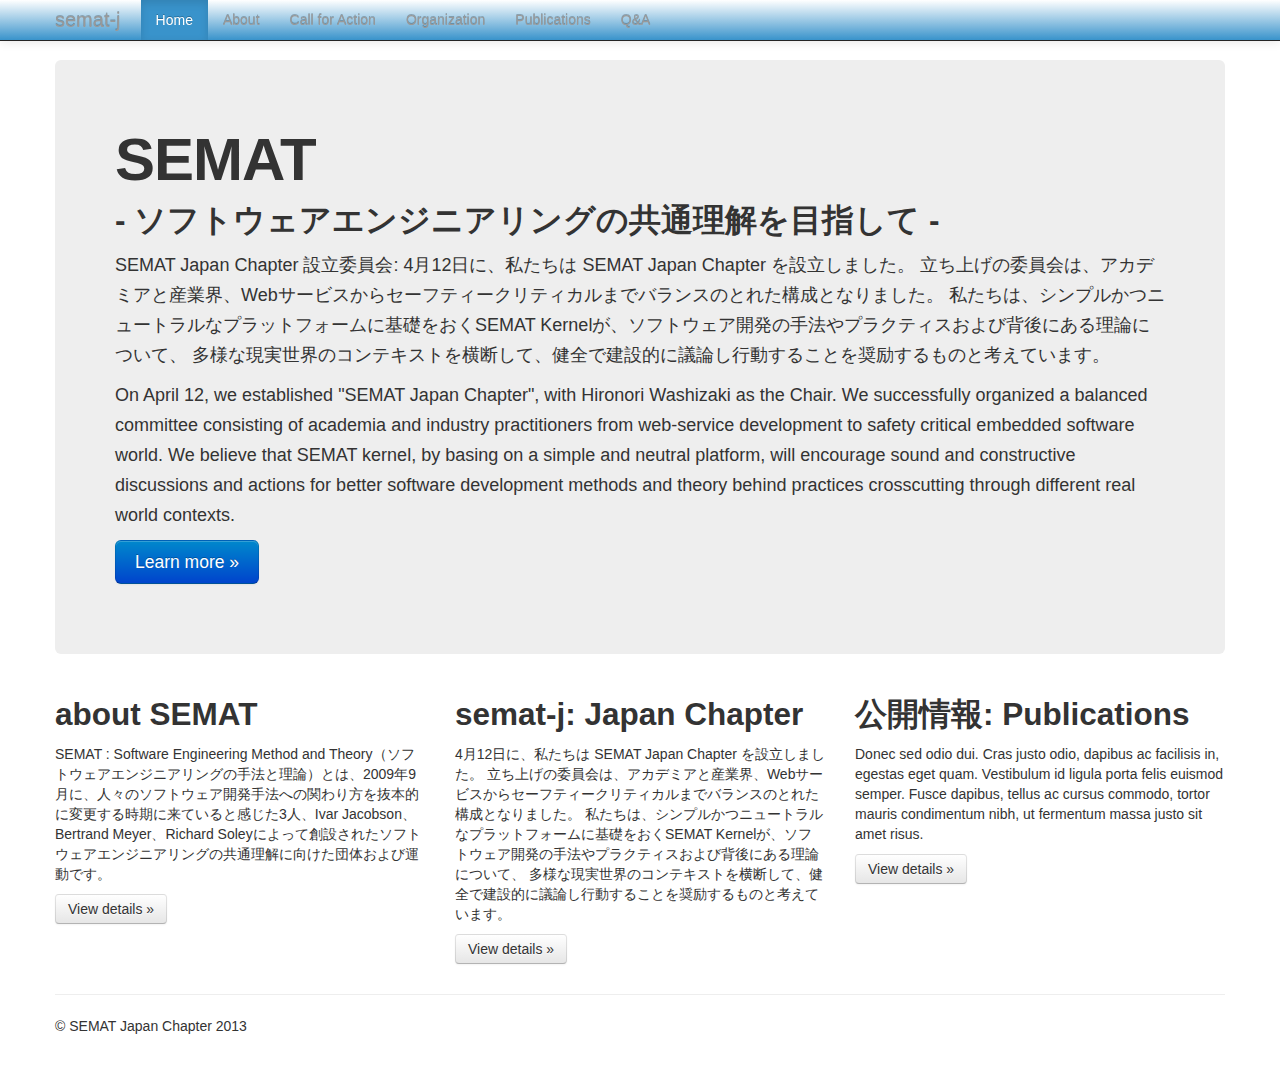
<file: site/en/index.html>
<!DOCTYPE html>
<html lang="en">
  <head>
    <meta charset="utf-8">
    <title>semat-j</title>
    <meta name="viewport" content="width=device-width, initial-scale=1.0">
    <meta name="description" content="">
    <meta name="author" content="">

    <!-- Le styles -->
    <link href="../assets/css/bootstrap.css" rel="stylesheet">
    <style type="text/css">
      body {
        padding-top: 60px;
        padding-bottom: 40px;
      }
    </style>
    <link href="../assets/css/bootstrap-responsive.css" rel="stylesheet">

    <!-- HTML5 shim, for IE6-8 support of HTML5 elements -->
    <!--[if lt IE 9]>
      <script src="../assets/js/html5shiv.js"></script>
    <![endif]-->

    <!-- Fav and touch icons -->
    <link rel="apple-touch-icon-precomposed" sizes="144x144" href="../assets/ico/apple-touch-icon-144-precomposed.png">
    <link rel="apple-touch-icon-precomposed" sizes="114x114" href="../assets/ico/apple-touch-icon-114-precomposed.png">
      <link rel="apple-touch-icon-precomposed" sizes="72x72" href="../assets/ico/apple-touch-icon-72-precomposed.png">
                    <link rel="apple-touch-icon-precomposed" href="../assets/ico/apple-touch-icon-57-precomposed.png">
                                   <link rel="shortcut icon" href="../assets/ico/favicon.png">
  </head>

  <body>

    <div class="navbar navbar-inverse navbar-fixed-top">
      <div class="navbar-inner">
        <div class="container">
          <button type="button" class="btn btn-navbar" data-toggle="collapse" data-target=".nav-collapse">
            <span class="icon-bar"></span>
            <span class="icon-bar"></span>
            <span class="icon-bar"></span>
          </button>
          <a class="brand" href="#">semat-j</a>
          <div class="nav-collapse collapse">
            <ul class="nav">
              <li class="active"><a href="#">Home</a></li>
              <li><a href="#about">About</a></li>
              <li><a href="#cfa">Call for Action</a></li>
              <li><a href="#org">Organization</a></li>
              <li><a href="#pub">Publications</a></li>
              <li><a href="#qa">Q&A</a></li>
            </ul>
          </div><!--/.nav-collapse -->
        </div>
      </div>
    </div>

    <div class="container">

      <!-- Main hero unit for a primary marketing message or call to action -->
      <div class="hero-unit">
        <h1>SEMAT</h1><h2> - ソフトウェアエンジニアリングの共通理解を目指して -</h2>
	<p></p>
	<p>SEMAT Japan Chapter 設立委員会: 4月12日に、私たちは SEMAT Japan Chapter を設立しました。 立ち上げの委員会は、アカデミアと産業界、Webサービスからセーフティークリティカルまでバランスのとれた構成となりました。 私たちは、シンプルかつニュートラルなプラットフォームに基礎をおくSEMAT Kernelが、ソフトウェア開発の手法やプラクティスおよび背後にある理論について、 多様な現実世界のコンテキストを横断して、健全で建設的に議論し行動することを奨励するものと考えています。</p>
	<p>On April 12, we established "SEMAT Japan Chapter", with Hironori Washizaki as the Chair. We successfully organized a balanced committee consisting of academia and industry practitioners from web-service development to safety critical embedded software world. We believe that SEMAT kernel, by basing on a simple and neutral platform, will encourage sound and constructive discussions and actions for better software development methods and theory behind practices crosscutting through different real world contexts.</p>
        <p><a href="#" class="btn btn-primary btn-large">Learn more &raquo;</a></p>
      </div>

      <!-- Example row of columns -->
      <div class="row">
        <div class="span4">
          <h2>about SEMAT</h2>
          <p>SEMAT : Software Engineering Method and Theory（ソフトウェアエンジニアリングの手法と理論）とは、2009年9月に、人々のソフトウェア開発手法への関わり方を抜本的に変更する時期に来ていると感じた3人、Ivar Jacobson、Bertrand Meyer、Richard Soleyによって創設されたソフトウェアエンジニアリングの共通理解に向けた団体および運動です。</p>
          <p><a class="btn" href="#">View details &raquo;</a></p>
        </div>
        <div class="span4">
          <h2>semat-j: Japan Chapter</h2>
          <p>4月12日に、私たちは SEMAT Japan Chapter を設立しました。 立ち上げの委員会は、アカデミアと産業界、Webサービスからセーフティークリティカルまでバランスのとれた構成となりました。 私たちは、シンプルかつニュートラルなプラットフォームに基礎をおくSEMAT Kernelが、ソフトウェア開発の手法やプラクティスおよび背後にある理論について、 多様な現実世界のコンテキストを横断して、健全で建設的に議論し行動することを奨励するものと考えています。</p>
          <p><a class="btn" href="#">View details &raquo;</a></p>
       </div>
        <div class="span4">
          <h2>公開情報: Publications</h2>
          <p>Donec sed odio dui. Cras justo odio, dapibus ac facilisis in, egestas eget quam. Vestibulum id ligula porta felis euismod semper. Fusce dapibus, tellus ac cursus commodo, tortor mauris condimentum nibh, ut fermentum massa justo sit amet risus.</p>
          <p><a class="btn" href="#">View details &raquo;</a></p>
        </div>
      </div>

      <hr>

      <footer>
        <p>&copy; SEMAT Japan Chapter 2013</p>
      </footer>

    </div> <!-- /container -->

    <!-- Le javascript
    ================================================== -->
    <!-- Placed at the end of the document so the pages load faster -->
    <script src="../assets/js/jquery.js"></script>
    <script src="../assets/js/bootstrap-transition.js"></script>
    <script src="../assets/js/bootstrap-alert.js"></script>
    <script src="../assets/js/bootstrap-modal.js"></script>
    <script src="../assets/js/bootstrap-dropdown.js"></script>
    <script src="../assets/js/bootstrap-scrollspy.js"></script>
    <script src="../assets/js/bootstrap-tab.js"></script>
    <script src="../assets/js/bootstrap-tooltip.js"></script>
    <script src="../assets/js/bootstrap-popover.js"></script>
    <script src="../assets/js/bootstrap-button.js"></script>
    <script src="../assets/js/bootstrap-collapse.js"></script>
    <script src="../assets/js/bootstrap-carousel.js"></script>
    <script src="../assets/js/bootstrap-typeahead.js"></script>

  </body>
</html>
</file>
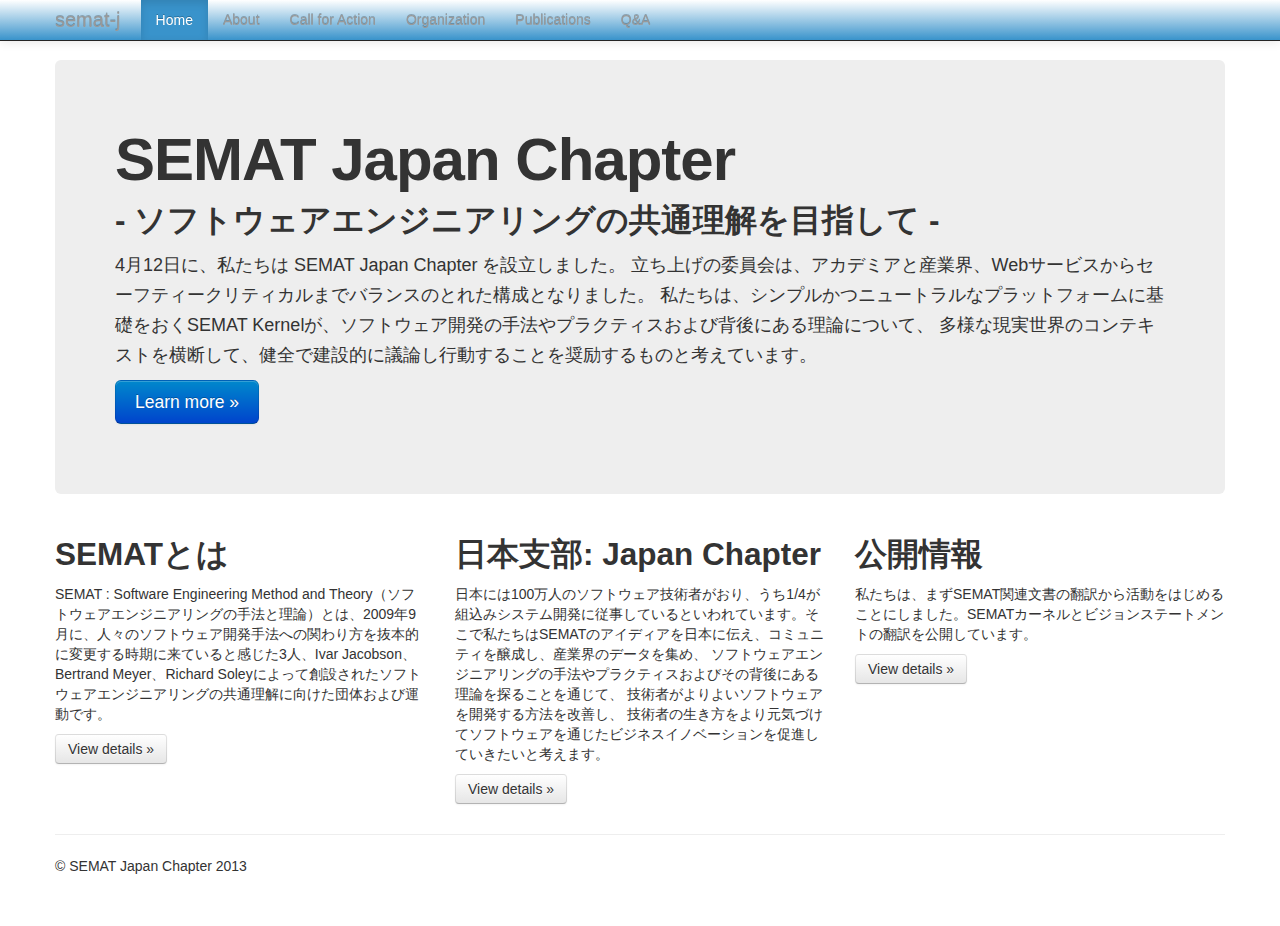
<file: site/ja/index.html>
<!DOCTYPE html>
<html lang="en">
  <head>
    <meta charset="utf-8">
    <title>semat-j</title>
    <meta name="viewport" content="width=device-width, initial-scale=1.0">
    <meta name="description" content="">
    <meta name="author" content="">

    <!-- Le styles -->
    <link href="../assets/css/bootstrap.css" rel="stylesheet">
    <style type="text/css">
      body {
        padding-top: 60px;
        padding-bottom: 40px;
      }
    </style>
    <link href="../assets/css/bootstrap-responsive.css" rel="stylesheet">

    <!-- HTML5 shim, for IE6-8 support of HTML5 elements -->
    <!--[if lt IE 9]>
      <script src="../assets/js/html5shiv.js"></script>
    <![endif]-->

    <!-- Fav and touch icons -->
    <link rel="apple-touch-icon-precomposed" sizes="144x144" href="../assets/ico/apple-touch-icon-144-precomposed.png">
    <link rel="apple-touch-icon-precomposed" sizes="114x114" href="../assets/ico/apple-touch-icon-114-precomposed.png">
      <link rel="apple-touch-icon-precomposed" sizes="72x72" href="../assets/ico/apple-touch-icon-72-precomposed.png">
                    <link rel="apple-touch-icon-precomposed" href="../assets/ico/apple-touch-icon-57-precomposed.png">
                                   <link rel="shortcut icon" href="../assets/ico/favicon.png">
  </head>

  <body>

    <div class="navbar navbar-inverse navbar-fixed-top">
      <div class="navbar-inner">
        <div class="container">
          <button type="button" class="btn btn-navbar" data-toggle="collapse" data-target=".nav-collapse">
            <span class="icon-bar"></span>
            <span class="icon-bar"></span>
            <span class="icon-bar"></span>
          </button>
          <a class="brand" href="#">semat-j</a>
          <div class="nav-collapse collapse">
            <ul class="nav">
              <li class="active"><a href="#">Home</a></li>
              <li><a href="about.html">About</a></li>
              <li><a href="action.html">Call for Action</a></li>
              <li><a href="organization.html">Organization</a></li>
              <li><a href="publications.html">Publications</a></li>
              <li><a href="questions.html">Q&A</a></li>
            </ul>
          </div><!--/.nav-collapse -->
        </div>
      </div>
    </div>

    <div class="container">

      <!-- Main hero unit for a primary marketing message or call to action -->
      <div class="hero-unit">
        <h1>SEMAT Japan Chapter</h1>
	<h2> - ソフトウェアエンジニアリングの共通理解を目指して -</h2>
	<p></p>
	<p>4月12日に、私たちは SEMAT Japan Chapter を設立しました。 立ち上げの委員会は、アカデミアと産業界、Webサービスからセーフティークリティカルまでバランスのとれた構成となりました。 私たちは、シンプルかつニュートラルなプラットフォームに基礎をおくSEMAT Kernelが、ソフトウェア開発の手法やプラクティスおよび背後にある理論について、 多様な現実世界のコンテキストを横断して、健全で建設的に議論し行動することを奨励するものと考えています。</p>
        <p><a href="about.html" class="btn btn-primary btn-large">Learn more &raquo;</a></p>
      </div>

      <!-- Example row of columns -->
      <div class="row">
        <div class="span4">
          <h2>SEMATとは</h2>
          <p>SEMAT : Software Engineering Method and Theory（ソフトウェアエンジニアリングの手法と理論）とは、2009年9月に、人々のソフトウェア開発手法への関わり方を抜本的に変更する時期に来ていると感じた3人、Ivar Jacobson、Bertrand Meyer、Richard Soleyによって創設されたソフトウェアエンジニアリングの共通理解に向けた団体および運動です。</p>
          <p><a class="btn" href="about.html">View details &raquo;</a></p>
        </div>
        <div class="span4">
          <h2>日本支部: Japan Chapter</h2>
          <p>日本には100万人のソフトウェア技術者がおり、うち1/4が組込みシステム開発に従事しているといわれています。そこで私たちはSEMATのアイディアを日本に伝え、コミュニティを醸成し、産業界のデータを集め、 ソフトウェアエンジニアリングの手法やプラクティスおよびその背後にある理論を探ることを通じて、 技術者がよりよいソフトウェアを開発する方法を改善し、 技術者の生き方をより元気づけてソフトウェアを通じたビジネスイノベーションを促進していきたいと考えます。</p>
          <p><a class="btn" href="organization.html">View details &raquo;</a></p>
       </div>
        <div class="span4">
          <h2>公開情報</h2>
          <p>私たちは、まずSEMAT関連文書の翻訳から活動をはじめることにしました。SEMATカーネルとビジョンステートメントの翻訳を公開しています。</p>
          <p><a class="btn" href="about.html">View details &raquo;</a></p>
        </div>
      </div>

      <hr>

      <footer>
        <p>&copy; SEMAT Japan Chapter 2013</p>
      </footer>

    </div> <!-- /container -->

    <!-- Le javascript
    ================================================== -->
    <!-- Placed at the end of the document so the pages load faster -->
    <script src="../assets/js/jquery.js"></script>
    <script src="../assets/js/bootstrap-transition.js"></script>
    <script src="../assets/js/bootstrap-alert.js"></script>
    <script src="../assets/js/bootstrap-modal.js"></script>
    <script src="../assets/js/bootstrap-dropdown.js"></script>
    <script src="../assets/js/bootstrap-scrollspy.js"></script>
    <script src="../assets/js/bootstrap-tab.js"></script>
    <script src="../assets/js/bootstrap-tooltip.js"></script>
    <script src="../assets/js/bootstrap-popover.js"></script>
    <script src="../assets/js/bootstrap-button.js"></script>
    <script src="../assets/js/bootstrap-collapse.js"></script>
    <script src="../assets/js/bootstrap-carousel.js"></script>
    <script src="../assets/js/bootstrap-typeahead.js"></script>

  </body>
</html>
</file>
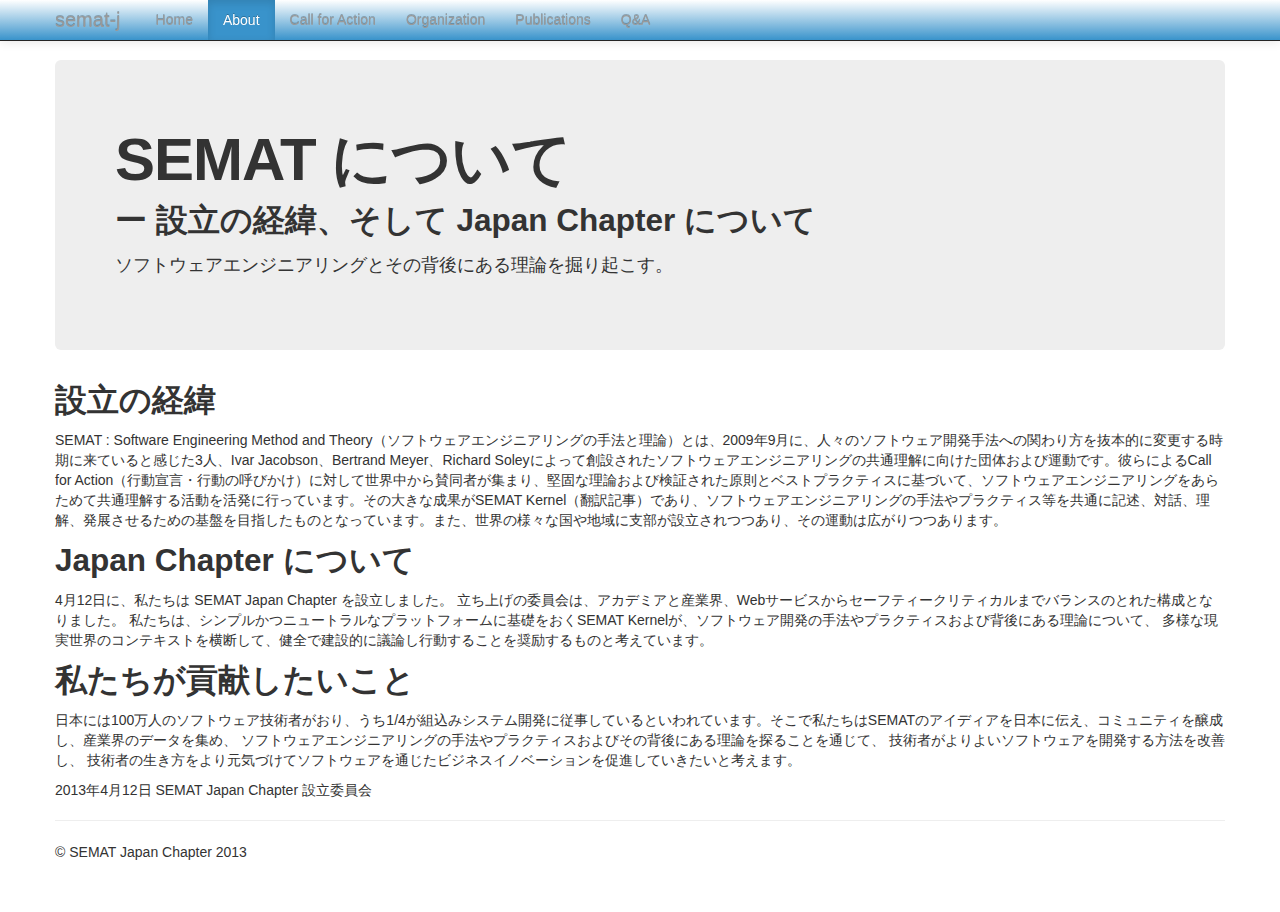
<file: site/ja/about.html>
<!DOCTYPE html>
<html lang="en">
  <head>
    <meta charset="utf-8">
    <title>semat-j</title>
    <meta name="viewport" content="width=device-width, initial-scale=1.0">
    <meta name="description" content="">
    <meta name="author" content="">

    <!-- Le styles -->
    <link href="../assets/css/bootstrap.css" rel="stylesheet">
    <style type="text/css">
      body {
        padding-top: 60px;
        padding-bottom: 40px;
      }
    </style>
    <link href="../assets/css/bootstrap-responsive.css" rel="stylesheet">

    <!-- HTML5 shim, for IE6-8 support of HTML5 elements -->
    <!--[if lt IE 9]>
      <script src="../assets/js/html5shiv.js"></script>
    <![endif]-->

    <!-- Fav and touch icons -->
    <link rel="apple-touch-icon-precomposed" sizes="144x144" href="../assets/ico/apple-touch-icon-144-precomposed.png">
    <link rel="apple-touch-icon-precomposed" sizes="114x114" href="../assets/ico/apple-touch-icon-114-precomposed.png">
      <link rel="apple-touch-icon-precomposed" sizes="72x72" href="../assets/ico/apple-touch-icon-72-precomposed.png">
                    <link rel="apple-touch-icon-precomposed" href="../assets/ico/apple-touch-icon-57-precomposed.png">
                                   <link rel="shortcut icon" href="../assets/ico/favicon.png">
  </head>

  <body>

    <div class="navbar navbar-inverse navbar-fixed-top">
      <div class="navbar-inner">
        <div class="container">
          <button type="button" class="btn btn-navbar" data-toggle="collapse" data-target=".nav-collapse">
            <span class="icon-bar"></span>
            <span class="icon-bar"></span>
            <span class="icon-bar"></span>
          </button>
          <a class="brand" href="#">semat-j</a>
          <div class="nav-collapse collapse">
            <ul class="nav">
              <li><a href="index.html">Home</a></li>
              <li class="active"><a href="#">About</a></li>
              <li><a href="action.html">Call for Action</a></li>
              <li><a href="organization.html">Organization</a></li>
              <li><a href="publications.html">Publications</a></li>
              <li><a href="questions.html">Q&A</a></li>
            </ul>
          </div><!--/.nav-collapse -->
        </div>
      </div>
    </div>

    <div class="container">

      <!-- Main hero unit for a primary marketing message or call to action -->
      <div class="hero-unit">
        <h1>SEMAT について</h1>
	<h2>ー 設立の経緯、そして Japan Chapter について</h2>
	<p>ソフトウェアエンジニアリングとその背後にある理論を掘り起こす。</p>
      </div>

      <h2>設立の経緯</h2>
      <p>SEMAT : Software Engineering Method and Theory（ソフトウェアエンジニアリングの手法と理論）とは、2009年9月に、人々のソフトウェア開発手法への関わり方を抜本的に変更する時期に来ていると感じた3人、Ivar Jacobson、Bertrand Meyer、Richard Soleyによって創設されたソフトウェアエンジニアリングの共通理解に向けた団体および運動です。彼らによるCall for Action（行動宣言・行動の呼びかけ）に対して世界中から賛同者が集まり、堅固な理論および検証された原則とベストプラクティスに基づいて、ソフトウェアエンジニアリングをあらためて共通理解する活動を活発に行っています。その大きな成果がSEMAT Kernel（翻訳記事）であり、ソフトウェアエンジニアリングの手法やプラクティス等を共通に記述、対話、理解、発展させるための基盤を目指したものとなっています。また、世界の様々な国や地域に支部が設立されつつあり、その運動は広がりつつあります。</p>
      
      <h2>Japan Chapter について</h2>
      <p>4月12日に、私たちは SEMAT Japan Chapter を設立しました。 立ち上げの委員会は、アカデミアと産業界、Webサービスからセーフティークリティカルまでバランスのとれた構成となりました。 私たちは、シンプルかつニュートラルなプラットフォームに基礎をおくSEMAT Kernelが、ソフトウェア開発の手法やプラクティスおよび背後にある理論について、 多様な現実世界のコンテキストを横断して、健全で建設的に議論し行動することを奨励するものと考えています。</p>
      
      <h2>私たちが貢献したいこと</h2>
      <p>日本には100万人のソフトウェア技術者がおり、うち1/4が組込みシステム開発に従事しているといわれています。そこで私たちはSEMATのアイディアを日本に伝え、コミュニティを醸成し、産業界のデータを集め、 ソフトウェアエンジニアリングの手法やプラクティスおよびその背後にある理論を探ることを通じて、 技術者がよりよいソフトウェアを開発する方法を改善し、 技術者の生き方をより元気づけてソフトウェアを通じたビジネスイノベーションを促進していきたいと考えます。</p>
      
      2013年4月12日 SEMAT Japan Chapter 設立委員会
      <hr />

      <footer>
        <p>&copy; SEMAT Japan Chapter 2013</p>
      </footer>

    </div> <!-- /container -->

    <!-- Le javascript
    ================================================== -->
    <!-- Placed at the end of the document so the pages load faster -->
    <script src="../assets/js/jquery.js"></script>
    <script src="../assets/js/bootstrap-transition.js"></script>
    <script src="../assets/js/bootstrap-alert.js"></script>
    <script src="../assets/js/bootstrap-modal.js"></script>
    <script src="../assets/js/bootstrap-dropdown.js"></script>
    <script src="../assets/js/bootstrap-scrollspy.js"></script>
    <script src="../assets/js/bootstrap-tab.js"></script>
    <script src="../assets/js/bootstrap-tooltip.js"></script>
    <script src="../assets/js/bootstrap-popover.js"></script>
    <script src="../assets/js/bootstrap-button.js"></script>
    <script src="../assets/js/bootstrap-collapse.js"></script>
    <script src="../assets/js/bootstrap-carousel.js"></script>
    <script src="../assets/js/bootstrap-typeahead.js"></script>

  </body>
</html>
</file>
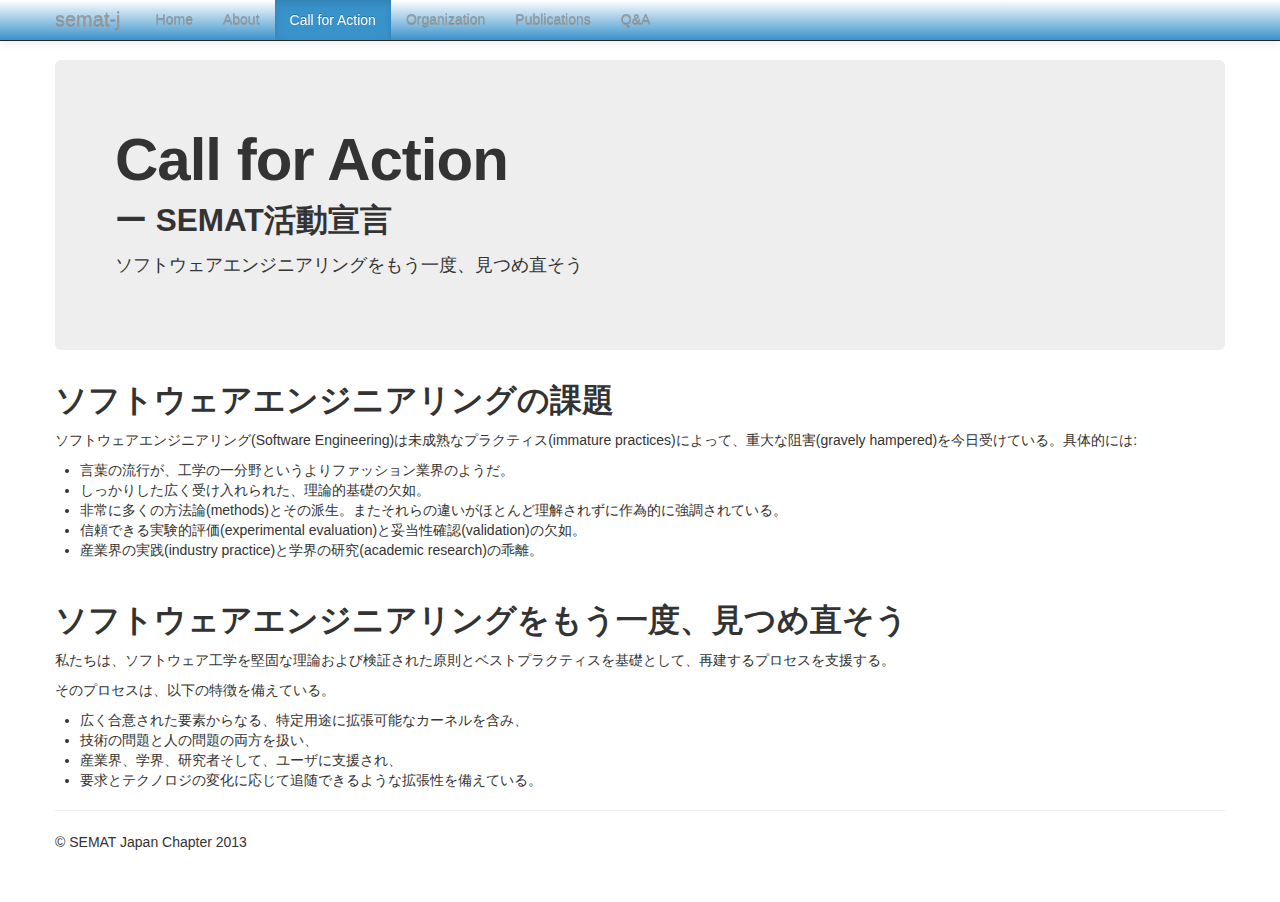
<file: site/ja/action.html>
<!DOCTYPE html>
<html lang="en">
  <head>
    <meta charset="utf-8">
    <title>semat-j</title>
    <meta name="viewport" content="width=device-width, initial-scale=1.0">
    <meta name="description" content="">
    <meta name="author" content="">

    <!-- Le styles -->
    <link href="../assets/css/bootstrap.css" rel="stylesheet">
    <style type="text/css">
      body {
        padding-top: 60px;
        padding-bottom: 40px;
      }
    </style>
    <link href="../assets/css/bootstrap-responsive.css" rel="stylesheet">

    <!-- HTML5 shim, for IE6-8 support of HTML5 elements -->
    <!--[if lt IE 9]>
      <script src="../assets/js/html5shiv.js"></script>
    <![endif]-->

    <!-- Fav and touch icons -->
    <link rel="apple-touch-icon-precomposed" sizes="144x144" href="../assets/ico/apple-touch-icon-144-precomposed.png">
    <link rel="apple-touch-icon-precomposed" sizes="114x114" href="../assets/ico/apple-touch-icon-114-precomposed.png">
      <link rel="apple-touch-icon-precomposed" sizes="72x72" href="../assets/ico/apple-touch-icon-72-precomposed.png">
                    <link rel="apple-touch-icon-precomposed" href="../assets/ico/apple-touch-icon-57-precomposed.png">
                                   <link rel="shortcut icon" href="../assets/ico/favicon.png">
  </head>

  <body>

    <div class="navbar navbar-inverse navbar-fixed-top">
      <div class="navbar-inner">
        <div class="container">
          <button type="button" class="btn btn-navbar" data-toggle="collapse" data-target=".nav-collapse">
            <span class="icon-bar"></span>
            <span class="icon-bar"></span>
            <span class="icon-bar"></span>
          </button>
          <a class="brand" href="#">semat-j</a>
          <div class="nav-collapse collapse">
            <ul class="nav">
              <li><a href="index.html">Home</a></li>
              <li><a href="about.html">About</a></li>
              <li class="active"><a href="#">Call for Action</a></li>
              <li><a href="organization.html">Organization</a></li>
              <li><a href="publications.html">Publications</a></li>
              <li><a href="questions.html">Q&A</a></li>
            </ul>
          </div><!--/.nav-collapse -->
        </div>
      </div>
    </div>

    <div class="container">

      <!-- Main hero unit for a primary marketing message or call to action -->
      <div class="hero-unit">
        <h1>Call for Action</h1>
	<h2>ー SEMAT活動宣言</h2>
	<p>ソフトウェアエンジニアリングをもう一度、見つめ直そう</p>
      </div>

      <h2>ソフトウェアエンジニアリングの課題</h2>
      <p>ソフトウェアエンジニアリング(Software Engineering)は未成熟なプラクティス(immature practices)によって、重大な阻害(gravely hampered)を今日受けている。具体的には:
	<ul>
	  <li>言葉の流行が、工学の一分野というよりファッション業界のようだ。</li>
	  <li>しっかりした広く受け入れられた、理論的基礎の欠如。</li>
	  <li>非常に多くの方法論(methods)とその派生。またそれらの違いがほとんど理解されずに作為的に強調されている。</li>
	  <li>信頼できる実験的評価(experimental evaluation)と妥当性確認(validation)の欠如。</li>
	  <li>産業界の実践(industry practice)と学界の研究(academic research)の乖離。
	</ul>
	</p>
	<p>　</p>
      <h2>ソフトウェアエンジニアリングをもう一度、見つめ直そう</h2>
      <p>私たちは、ソフトウェア工学を堅固な理論および検証された原則とベストプラクティスを基礎として、再建するプロセスを支援する。</p>
      <p>そのプロセスは、以下の特徴を備えている。
	<ul>
	  <li>広く合意された要素からなる、特定用途に拡張可能なカーネルを含み、</li>
	  <li>技術の問題と人の問題の両方を扱い、</li>
	  <li>産業界、学界、研究者そして、ユーザに支援され、</li>
	  <li>要求とテクノロジの変化に応じて追随できるような拡張性を備えている。</li>
	</ul>
      </p>


      <hr />

      <footer>
        <p>&copy; SEMAT Japan Chapter 2013</p>
      </footer>

    </div> <!-- /container -->

    <!-- Le javascript
    ================================================== -->
    <!-- Placed at the end of the document so the pages load faster -->
    <script src="../assets/js/jquery.js"></script>
    <script src="../assets/js/bootstrap-transition.js"></script>
    <script src="../assets/js/bootstrap-alert.js"></script>
    <script src="../assets/js/bootstrap-modal.js"></script>
    <script src="../assets/js/bootstrap-dropdown.js"></script>
    <script src="../assets/js/bootstrap-scrollspy.js"></script>
    <script src="../assets/js/bootstrap-tab.js"></script>
    <script src="../assets/js/bootstrap-tooltip.js"></script>
    <script src="../assets/js/bootstrap-popover.js"></script>
    <script src="../assets/js/bootstrap-button.js"></script>
    <script src="../assets/js/bootstrap-collapse.js"></script>
    <script src="../assets/js/bootstrap-carousel.js"></script>
    <script src="../assets/js/bootstrap-typeahead.js"></script>

  </body>
</html>
</file>
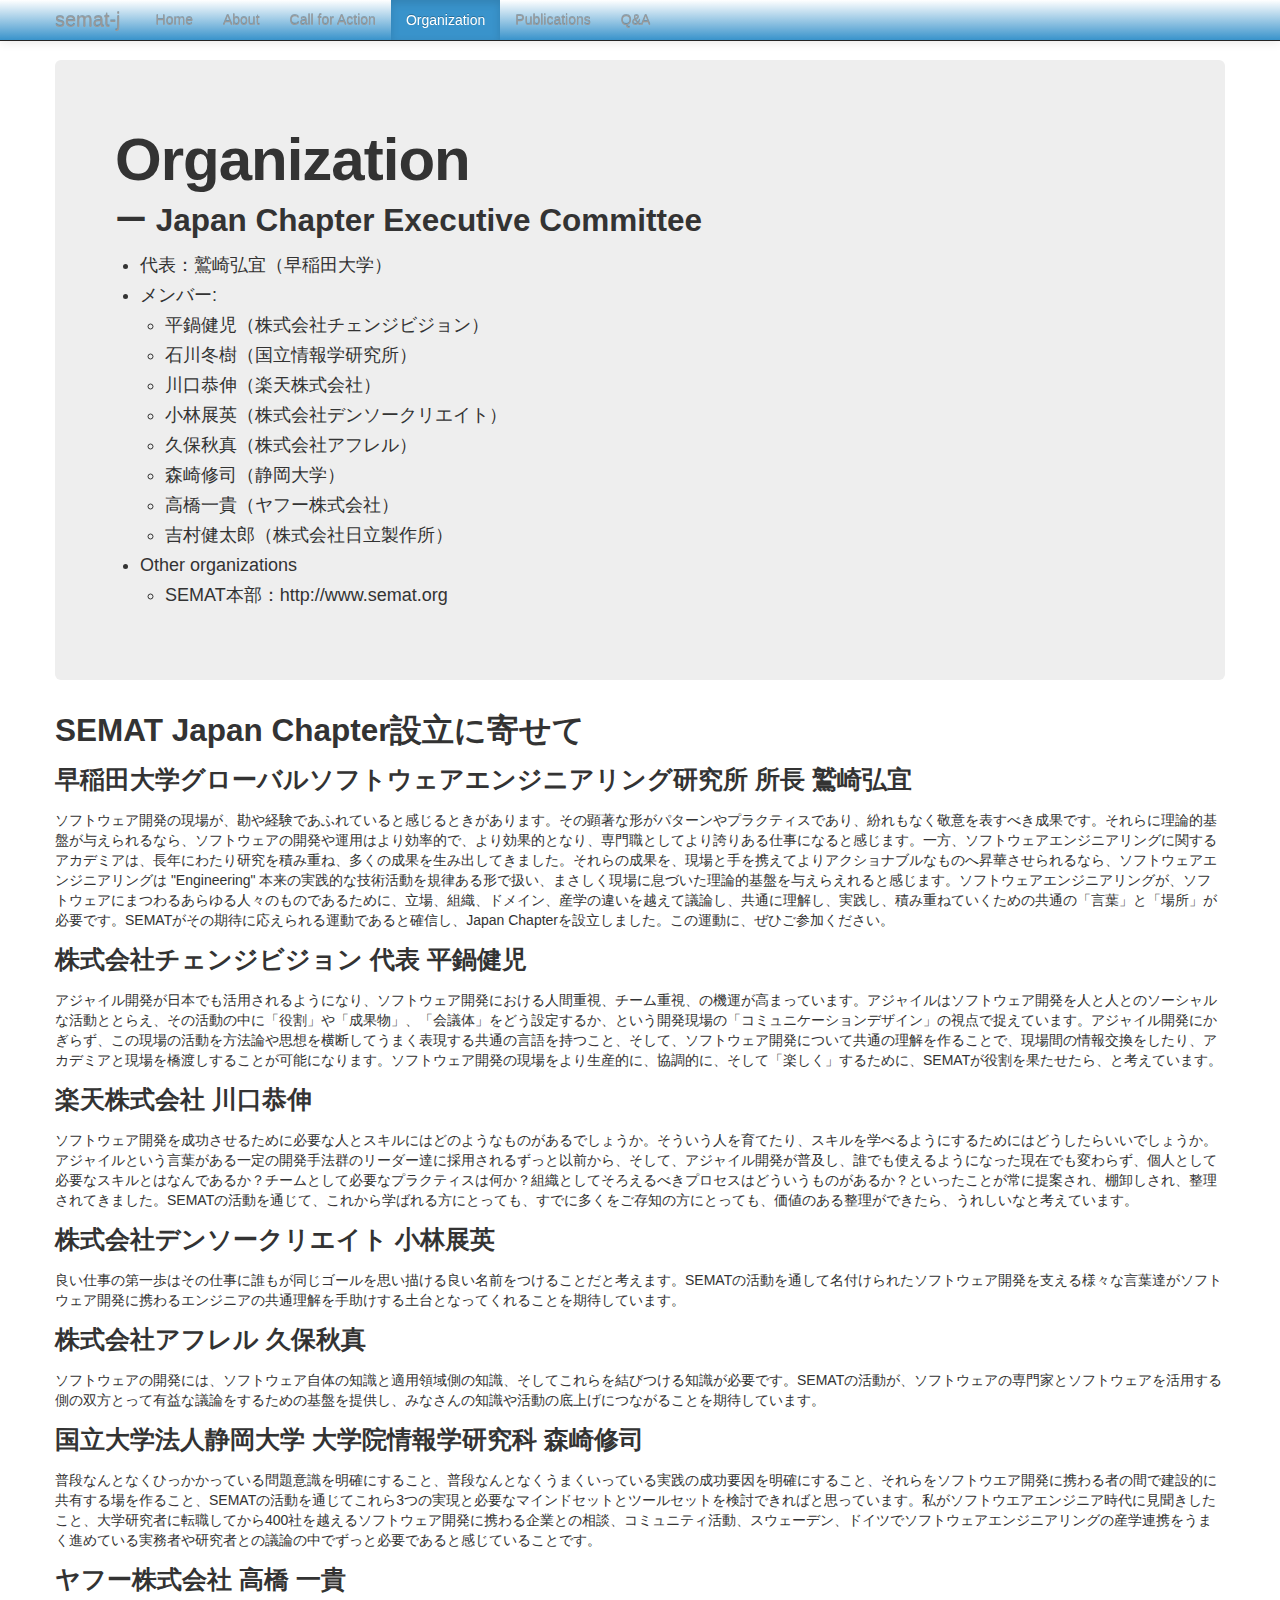
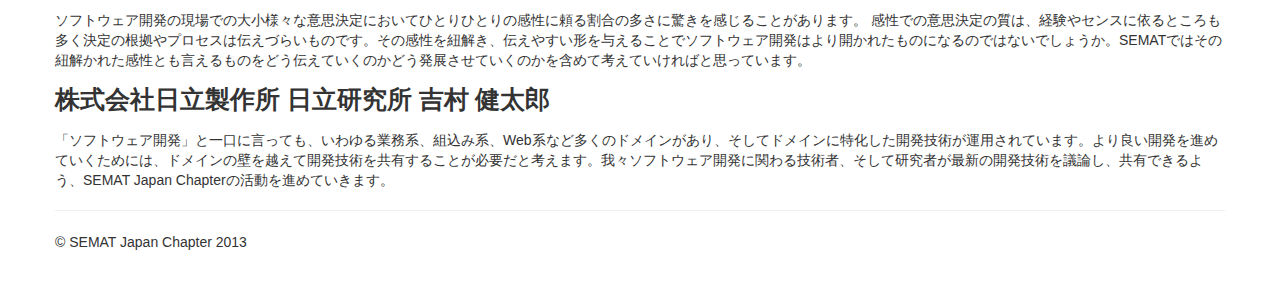
<file: site/ja/organization.html>
<!DOCTYPE html>
<html lang="en">
  <head>
    <meta charset="utf-8">
    <title>semat-j</title>
    <meta name="viewport" content="width=device-width, initial-scale=1.0">
    <meta name="description" content="">
    <meta name="author" content="">

    <!-- Le styles -->
    <link href="../assets/css/bootstrap.css" rel="stylesheet">
    <style type="text/css">
      body {
        padding-top: 60px;
        padding-bottom: 40px;
      }
    </style>
    <link href="../assets/css/bootstrap-responsive.css" rel="stylesheet">

    <!-- HTML5 shim, for IE6-8 support of HTML5 elements -->
    <!--[if lt IE 9]>
      <script src="../assets/js/html5shiv.js"></script>
    <![endif]-->

    <!-- Fav and touch icons -->
    <link rel="apple-touch-icon-precomposed" sizes="144x144" href="../assets/ico/apple-touch-icon-144-precomposed.png">
    <link rel="apple-touch-icon-precomposed" sizes="114x114" href="../assets/ico/apple-touch-icon-114-precomposed.png">
      <link rel="apple-touch-icon-precomposed" sizes="72x72" href="../assets/ico/apple-touch-icon-72-precomposed.png">
                    <link rel="apple-touch-icon-precomposed" href="../assets/ico/apple-touch-icon-57-precomposed.png">
                                   <link rel="shortcut icon" href="../assets/ico/favicon.png">
  </head>

  <body>

    <div class="navbar navbar-inverse navbar-fixed-top">
      <div class="navbar-inner">
        <div class="container">
          <button type="button" class="btn btn-navbar" data-toggle="collapse" data-target=".nav-collapse">
            <span class="icon-bar"></span>
            <span class="icon-bar"></span>
            <span class="icon-bar"></span>
          </button>
          <a class="brand" href="#">semat-j</a>
          <div class="nav-collapse collapse">
            <ul class="nav">
              <li><a href="index.html">Home</a></li>
              <li><a href="about.html">About</a></li>
              <li><a href="action.html">Call for Action</a></li>
              <li class="active"><a href="#">Organization</a></li>
              <li><a href="publications.html">Publications</a></li>
              <li><a href="questions.html">Q&A</a></li>
            </ul>
          </div><!--/.nav-collapse -->
        </div>
      </div>
    </div>

    <div class="container">

      <!-- Main hero unit for a primary marketing message or call to action -->
      <div class="hero-unit">
        <h1>Organization</h1>
	<h2>ー Japan Chapter Executive Committee</h2>
      
	<ul>
	  <li>代表：鷲崎弘宜（早稲田大学） </li>
	  <li>メンバー:
	    <ul>
	      <li>平鍋健児（株式会社チェンジビジョン） </li>
	      <li>石川冬樹（国立情報学研究所） </li>
	      <li>川口恭伸（楽天株式会社）</li>
	      <li>小林展英（株式会社デンソークリエイト） </li>
	    <li>久保秋真（株式会社アフレル） </li>
	      <li>森崎修司（静岡大学） </li>
	      <li>高橋一貴（ヤフー株式会社） </li>
	      <li>吉村健太郎（株式会社日立製作所）</li>
	    </ul>
	  </li>
	  <li>Other organizations
	    <ul>
	      <li>SEMAT本部：http://www.semat.org </li>
	    </ul>
	  </li>
	</ul>
      </div>
      
    
      <h2>SEMAT Japan Chapter設立に寄せて</h2>
      
      <h3>早稲田大学グローバルソフトウェアエンジニアリング研究所 所長 鷲崎弘宜</h3>
      <p>ソフトウェア開発の現場が、勘や経験であふれていると感じるときがあります。その顕著な形がパターンやプラクティスであり、紛れもなく敬意を表すべき成果です。それらに理論的基盤が与えられるなら、ソフトウェアの開発や運用はより効率的で、より効果的となり、専門職としてより誇りある仕事になると感じます。一方、ソフトウェアエンジニアリングに関するアカデミアは、長年にわたり研究を積み重ね、多くの成果を生み出してきました。それらの成果を、現場と手を携えてよりアクショナブルなものへ昇華させられるなら、ソフトウェアエンジニアリングは "Engineering" 本来の実践的な技術活動を規律ある形で扱い、まさしく現場に息づいた理論的基盤を与えらえれると感じます。ソフトウェアエンジニアリングが、ソフトウェアにまつわるあらゆる人々のものであるために、立場、組織、ドメイン、産学の違いを越えて議論し、共通に理解し、実践し、積み重ねていくための共通の「言葉」と「場所」が必要です。SEMATがその期待に応えられる運動であると確信し、Japan Chapterを設立しました。この運動に、ぜひご参加ください。</p>
      
      <h3>株式会社チェンジビジョン 代表 平鍋健児</h3>
      <p>アジャイル開発が日本でも活用されるようになり、ソフトウェア開発における人間重視、チーム重視、の機運が高まっています。アジャイルはソフトウェア開発を人と人とのソーシャルな活動ととらえ、その活動の中に「役割」や「成果物」、「会議体」をどう設定するか、という開発現場の「コミュニケーションデザイン」の視点で捉えています。アジャイル開発にかぎらず、この現場の活動を方法論や思想を横断してうまく表現する共通の言語を持つこと、そして、ソフトウェア開発について共通の理解を作ることで、現場間の情報交換をしたり、アカデミアと現場を橋渡しすることが可能になります。ソフトウェア開発の現場をより生産的に、協調的に、そして「楽しく」するために、SEMATが役割を果たせたら、と考えています。</p>
      
      <h3>楽天株式会社 川口恭伸</h3>
      <p>ソフトウェア開発を成功させるために必要な人とスキルにはどのようなものがあるでしょうか。そういう人を育てたり、スキルを学べるようにするためにはどうしたらいいでしょうか。アジャイルという言葉がある一定の開発手法群のリーダー達に採用されるずっと以前から、そして、アジャイル開発が普及し、誰でも使えるようになった現在でも変わらず、個人として必要なスキルとはなんであるか？チームとして必要なプラクティスは何か？組織としてそろえるべきプロセスはどういうものがあるか？といったことが常に提案され、棚卸しされ、整理されてきました。SEMATの活動を通じて、これから学ばれる方にとっても、すでに多くをご存知の方にとっても、価値のある整理ができたら、うれしいなと考えています。</p>
      
      <h3>株式会社デンソークリエイト 小林展英</h3>
      <p>良い仕事の第一歩はその仕事に誰もが同じゴールを思い描ける良い名前をつけることだと考えます。SEMATの活動を通して名付けられたソフトウェア開発を支える様々な言葉達がソフトウェア開発に携わるエンジニアの共通理解を手助けする土台となってくれることを期待しています。</p>
      
      <h3>株式会社アフレル 久保秋真</h3>
      <p>ソフトウェアの開発には、ソフトウェア自体の知識と適用領域側の知識、そしてこれらを結びつける知識が必要です。SEMATの活動が、ソフトウェアの専門家とソフトウェアを活用する側の双方とって有益な議論をするための基盤を提供し、みなさんの知識や活動の底上げにつながることを期待しています。</p>
      
      <h3>国立大学法人静岡大学 大学院情報学研究科 森崎修司</h3>
      <p>普段なんとなくひっかかっている問題意識を明確にすること、普段なんとなくうまくいっている実践の成功要因を明確にすること、それらをソフトウエア開発に携わる者の間で建設的に共有する場を作ること、SEMATの活動を通じてこれら3つの実現と必要なマインドセットとツールセットを検討できればと思っています。私がソフトウエアエンジニア時代に見聞きしたこと、大学研究者に転職してから400社を越えるソフトウェア開発に携わる企業との相談、コミュニティ活動、スウェーデン、ドイツでソフトウェアエンジニアリングの産学連携をうまく進めている実務者や研究者との議論の中でずっと必要であると感じていることです。</p>
      
      <h3>ヤフー株式会社 高橋 一貴</h3>
      <p>ソフトウェア開発の現場での大小様々な意思決定においてひとりひとりの感性に頼る割合の多さに驚きを感じることがあります。
	感性での意思決定の質は、経験やセンスに依るところも多く決定の根拠やプロセスは伝えづらいものです。その感性を紐解き、伝えやすい形を与えることでソフトウェア開発はより開かれたものになるのではないでしょうか。SEMATではその紐解かれた感性とも言えるものをどう伝えていくのかどう発展させていくのかを含めて考えていければと思っています。</p>
      
      <h3>株式会社日立製作所 日立研究所 吉村 健太郎</h3>
      <p>「ソフトウェア開発」と一口に言っても、いわゆる業務系、組込み系、Web系など多くのドメインがあり、そしてドメインに特化した開発技術が運用されています。より良い開発を進めていくためには、ドメインの壁を越えて開発技術を共有することが必要だと考えます。我々ソフトウェア開発に関わる技術者、そして研究者が最新の開発技術を議論し、共有できるよう、SEMAT Japan Chapterの活動を進めていきます。</p>
      
      <hr />
    
      <footer>
	<p>&copy; SEMAT Japan Chapter 2013</p>
      </footer>
      
    </div> <!-- /container -->

    <!-- Le javascript
    ================================================== -->
    <!-- Placed at the end of the document so the pages load faster -->
    <script src="../assets/js/jquery.js"></script>
    <script src="../assets/js/bootstrap-transition.js"></script>
    <script src="../assets/js/bootstrap-alert.js"></script>
    <script src="../assets/js/bootstrap-modal.js"></script>
    <script src="../assets/js/bootstrap-dropdown.js"></script>
    <script src="../assets/js/bootstrap-scrollspy.js"></script>
    <script src="../assets/js/bootstrap-tab.js"></script>
    <script src="../assets/js/bootstrap-tooltip.js"></script>
    <script src="../assets/js/bootstrap-popover.js"></script>
    <script src="../assets/js/bootstrap-button.js"></script>
    <script src="../assets/js/bootstrap-collapse.js"></script>
    <script src="../assets/js/bootstrap-carousel.js"></script>
    <script src="../assets/js/bootstrap-typeahead.js"></script>

  </body>
</html>
</file>
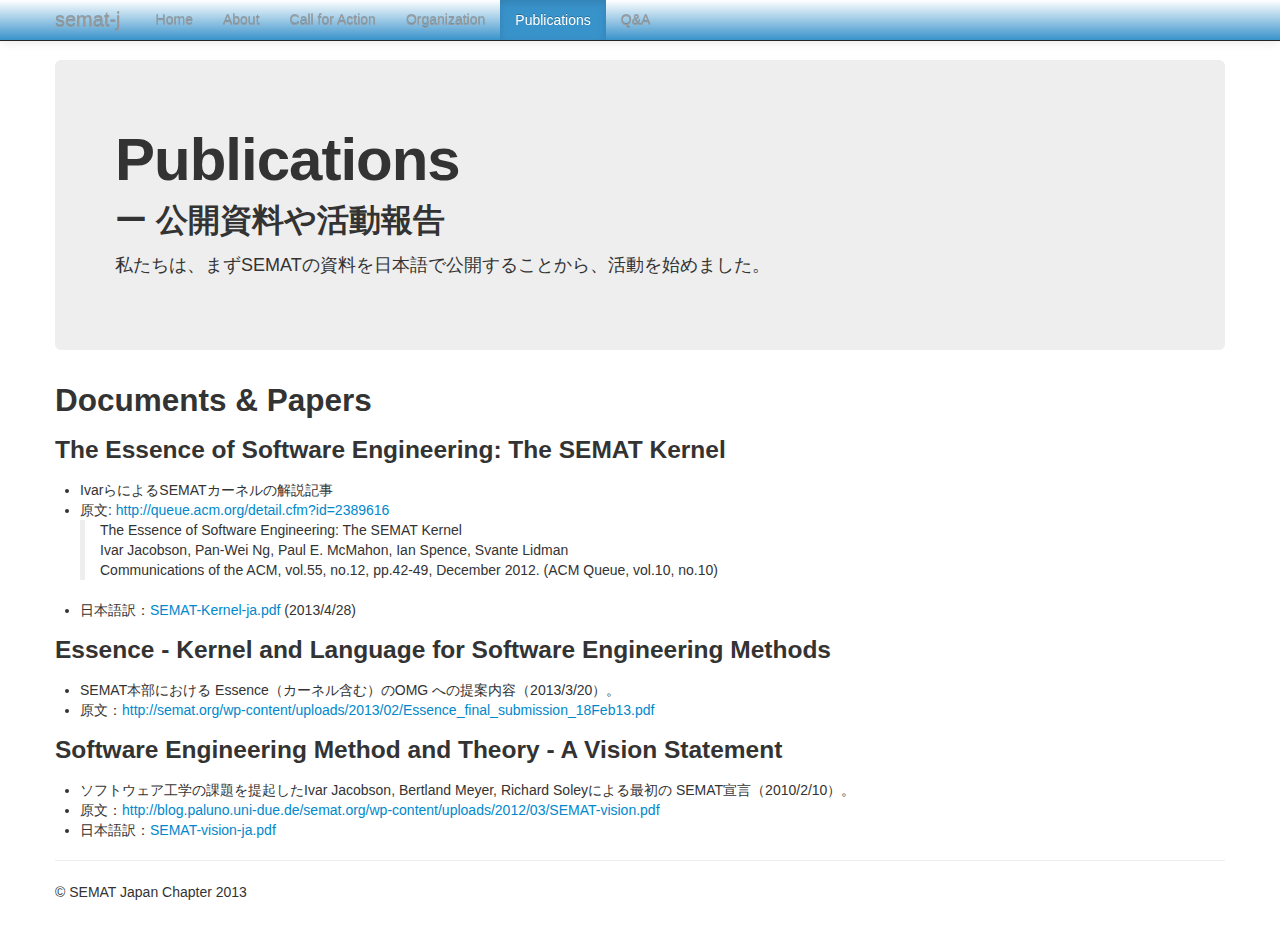
<file: site/ja/publications.html>
<!DOCTYPE html>
<html lang="en">
  <head>
    <meta charset="utf-8">
    <title>semat-j</title>
    <meta name="viewport" content="width=device-width, initial-scale=1.0">
    <meta name="description" content="">
    <meta name="author" content="">

    <!-- Le styles -->
    <link href="../assets/css/bootstrap.css" rel="stylesheet">
    <style type="text/css">
      body {
        padding-top: 60px;
        padding-bottom: 40px;
      }
    </style>
    <link href="../assets/css/bootstrap-responsive.css" rel="stylesheet">

    <!-- HTML5 shim, for IE6-8 support of HTML5 elements -->
    <!--[if lt IE 9]>
      <script src="../assets/js/html5shiv.js"></script>
    <![endif]-->

    <!-- Fav and touch icons -->
    <link rel="apple-touch-icon-precomposed" sizes="144x144" href="../assets/ico/apple-touch-icon-144-precomposed.png">
    <link rel="apple-touch-icon-precomposed" sizes="114x114" href="../assets/ico/apple-touch-icon-114-precomposed.png">
      <link rel="apple-touch-icon-precomposed" sizes="72x72" href="../assets/ico/apple-touch-icon-72-precomposed.png">
                    <link rel="apple-touch-icon-precomposed" href="../assets/ico/apple-touch-icon-57-precomposed.png">
                                   <link rel="shortcut icon" href="../assets/ico/favicon.png">
  </head>

  <body>

    <div class="navbar navbar-inverse navbar-fixed-top">
      <div class="navbar-inner">
        <div class="container">
          <button type="button" class="btn btn-navbar" data-toggle="collapse" data-target=".nav-collapse">
            <span class="icon-bar"></span>
            <span class="icon-bar"></span>
            <span class="icon-bar"></span>
          </button>
          <a class="brand" href="#">semat-j</a>
          <div class="nav-collapse collapse">
            <ul class="nav">
              <li><a href="index.html">Home</a></li>
              <li><a href="about.html">About</a></li>
              <li><a href="action.html">Call for Action</a></li>
              <li><a href="organization.html">Organization</a></li>
              <li class="active"><a href="#">Publications</a></li>
              <li><a href="questions.html">Q&A</a></li>
            </ul>
          </div><!--/.nav-collapse -->
        </div>
      </div>
    </div>

    <div class="container">

      <!-- Main hero unit for a primary marketing message or call to action -->
      <div class="hero-unit">
        <h1>Publications</h1>
	<h2>ー 公開資料や活動報告</h2>
	<p>私たちは、まずSEMATの資料を日本語で公開することから、活動を始めました。
      </div>
      
      <h2>Documents & Papers</h2>
      <h3>The Essence of Software Engineering: The SEMAT Kernel </h3>
      <ul>
	<li>IvarらによるSEMATカーネルの解説記事</li>
	<li>原文: <a href="http://queue.acm.org/detail.cfm?id=2389616">http://queue.acm.org/detail.cfm?id=2389616</a>
	  <blockquote>The Essence of Software Engineering: The SEMAT Kernel <br />
	    Ivar Jacobson, Pan-Wei Ng, Paul E. McMahon, Ian Spence, Svante Lidman <br /> 
	    Communications of the ACM, vol.55, no.12, pp.42-49, December 2012. (ACM Queue, vol.10, no.10)
	  </blockquote>
	</li>
	<li>日本語訳：<a href="publish/SEMAT-Kernel-ja.pdf">SEMAT-Kernel-ja.pdf</a> (2013/4/28)</li>
      </ul>

      <h3>Essence - Kernel and Language for Software Engineering Methods</h3>
      <ul>
	<li>SEMAT本部における Essence（カーネル含む）のOMG への提案内容（2013/3/20）。 </li>
	<li>原文：<a href="http://semat.org/wp-content/uploads/2013/02/Essence_final_submission_18Feb13.pdf">http://semat.org/wp-content/uploads/2013/02/Essence_final_submission_18Feb13.pdf</a></li>
      </ul>
      
      <h3>Software Engineering Method and Theory - A Vision Statement</h3>
      <ul>
	<li>ソフトウェア工学の課題を提起したIvar Jacobson, Bertland Meyer, Richard Soleyによる最初の SEMAT宣言（2010/2/10）。 </li>
	<li>原文：<a href="http://blog.paluno.uni-due.de/semat.org/wp-content/uploads/2012/03/SEMAT-vision.pdf">http://blog.paluno.uni-due.de/semat.org/wp-content/uploads/2012/03/SEMAT-vision.pdf</a></li>
	<li>日本語訳：<a href="publish/SEMAT-vision-ja.pdf">SEMAT-vision-ja.pdf</a></li>
      </ul>
      
      <hr />
      
      <footer>
	<p>&copy; SEMAT Japan Chapter 2013</p>
      </footer>
      
    </div> <!-- /container -->

    <!-- Le javascript
    ================================================== -->
    <!-- Placed at the end of the document so the pages load faster -->
    <script src="../assets/js/jquery.js"></script>
    <script src="../assets/js/bootstrap-transition.js"></script>
    <script src="../assets/js/bootstrap-alert.js"></script>
    <script src="../assets/js/bootstrap-modal.js"></script>
    <script src="../assets/js/bootstrap-dropdown.js"></script>
    <script src="../assets/js/bootstrap-scrollspy.js"></script>
    <script src="../assets/js/bootstrap-tab.js"></script>
    <script src="../assets/js/bootstrap-tooltip.js"></script>
    <script src="../assets/js/bootstrap-popover.js"></script>
    <script src="../assets/js/bootstrap-button.js"></script>
    <script src="../assets/js/bootstrap-collapse.js"></script>
    <script src="../assets/js/bootstrap-carousel.js"></script>
    <script src="../assets/js/bootstrap-typeahead.js"></script>

  </body>
</html>
</file>
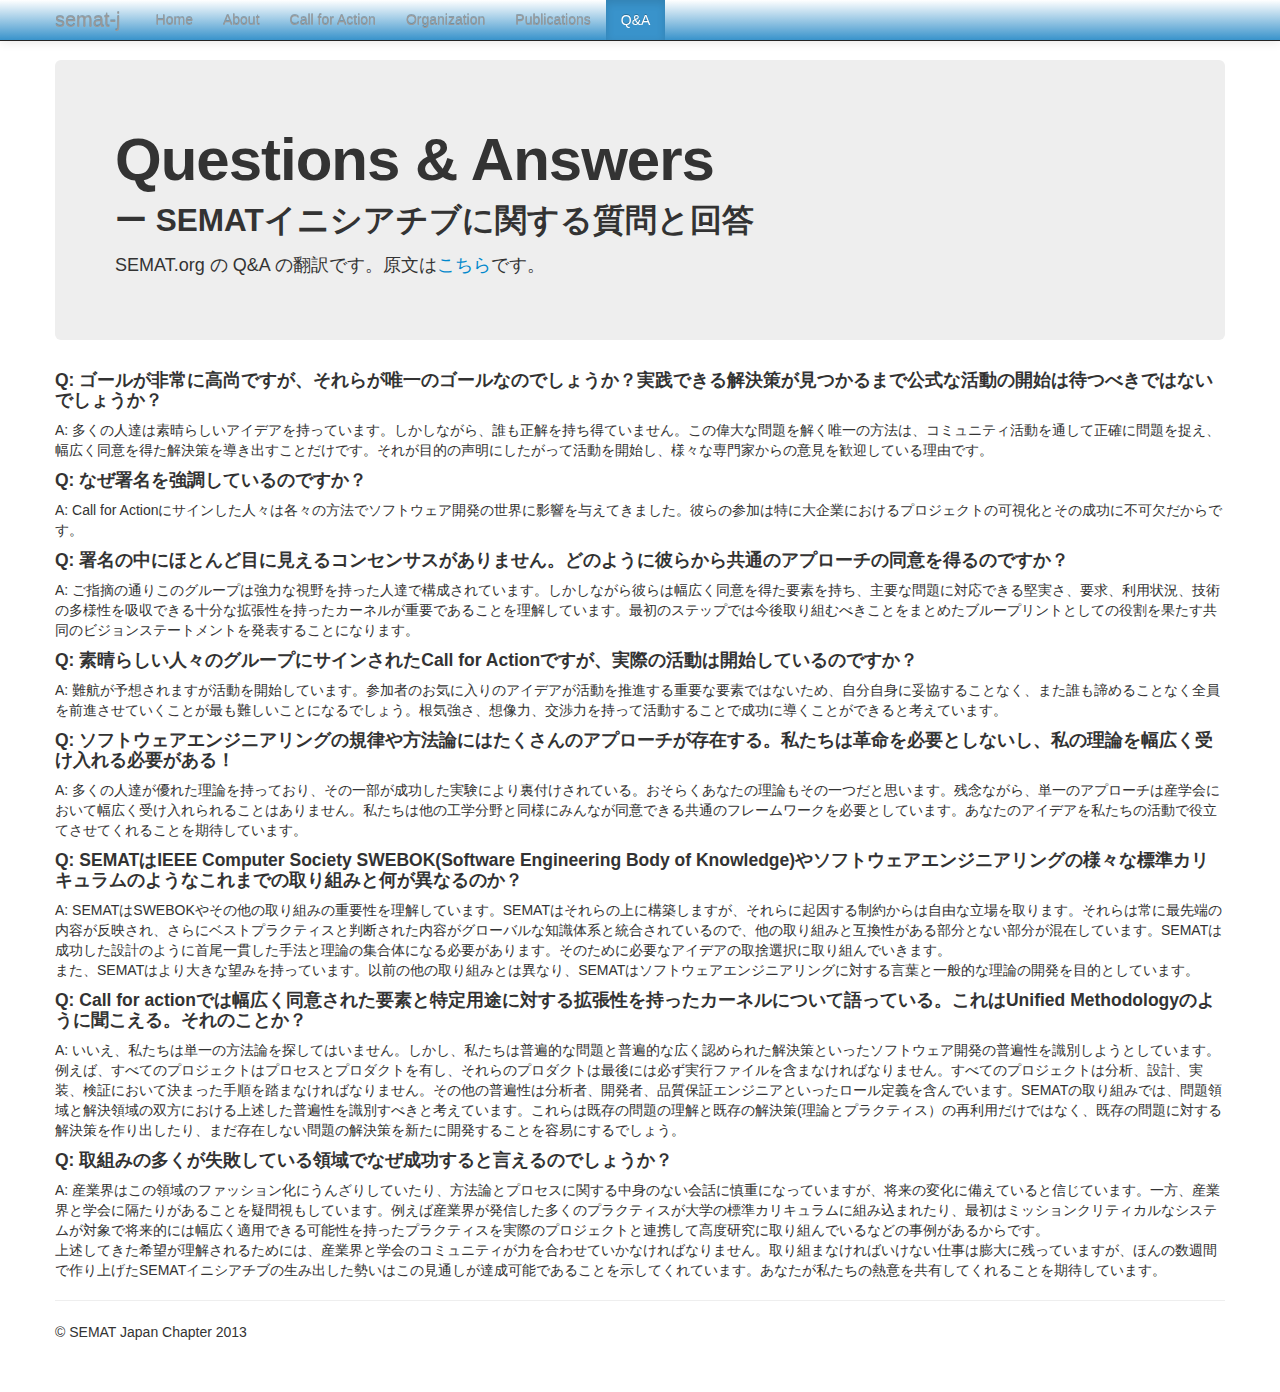
<file: site/ja/questions.html>
<!DOCTYPE html>
<html lang="en">
  <head>
    <meta charset="utf-8">
    <title>semat-j</title>
    <meta name="viewport" content="width=device-width, initial-scale=1.0">
    <meta name="description" content="">
    <meta name="author" content="">

    <!-- Le styles -->
    <link href="../assets/css/bootstrap.css" rel="stylesheet">
    <style type="text/css">
      body {
        padding-top: 60px;
        padding-bottom: 40px;
      }
    </style>
    <link href="../assets/css/bootstrap-responsive.css" rel="stylesheet">

    <!-- HTML5 shim, for IE6-8 support of HTML5 elements -->
    <!--[if lt IE 9]>
      <script src="../assets/js/html5shiv.js"></script>
    <![endif]-->

    <!-- Fav and touch icons -->
    <link rel="apple-touch-icon-precomposed" sizes="144x144" href="../assets/ico/apple-touch-icon-144-precomposed.png">
    <link rel="apple-touch-icon-precomposed" sizes="114x114" href="../assets/ico/apple-touch-icon-114-precomposed.png">
      <link rel="apple-touch-icon-precomposed" sizes="72x72" href="../assets/ico/apple-touch-icon-72-precomposed.png">
                    <link rel="apple-touch-icon-precomposed" href="../assets/ico/apple-touch-icon-57-precomposed.png">
                                   <link rel="shortcut icon" href="../assets/ico/favicon.png">
  </head>

  <body>

    <div class="navbar navbar-inverse navbar-fixed-top">
      <div class="navbar-inner">
        <div class="container">
          <button type="button" class="btn btn-navbar" data-toggle="collapse" data-target=".nav-collapse">
            <span class="icon-bar"></span>
            <span class="icon-bar"></span>
            <span class="icon-bar"></span>
          </button>
          <a class="brand" href="#">semat-j</a>
          <div class="nav-collapse collapse">
            <ul class="nav">
              <li><a href="index.html">Home</a></li>
              <li><a href="about.html">About</a></li>
              <li><a href="action.html">Call for Action</a></li>
              <li><a href="organization.html">Organization</a></li>
              <li><a href="publications.html">Publications</a></li>
              <li class="active"><a href="#">Q&A</a></li>
            </ul>
          </div><!--/.nav-collapse -->
        </div>
      </div>
    </div>

    <div class="container">

      <!-- Main hero unit for a primary marketing message or call to action -->
      <div class="hero-unit">
        <h1>Questions & Answers</h1>
	<h2>ー SEMATイニシアチブに関する質問と回答</h2>
	SEMAT.org の Q&A の翻訳です。原文は<a hre="http://semat.org/?page_id=36">こちら</a>です。
      </div>

      <h4>Q: ゴールが非常に高尚ですが、それらが唯一のゴールなのでしょうか？実践できる解決策が見つかるまで公式な活動の開始は待つべきではないでしょうか？</h4>
      A: 多くの人達は素晴らしいアイデアを持っています。しかしながら、誰も正解を持ち得ていません。この偉大な問題を解く唯一の方法は、コミュニティ活動を通して正確に問題を捉え、幅広く同意を得た解決策を導き出すことだけです。それが目的の声明にしたがって活動を開始し、様々な専門家からの意見を歓迎している理由です。

      <h4>Q: なぜ署名を強調しているのですか？</h4>
      A: Call for Actionにサインした人々は各々の方法でソフトウェア開発の世界に影響を与えてきました。彼らの参加は特に大企業におけるプロジェクトの可視化とその成功に不可欠だからです。

      <h4>Q: 署名の中にほとんど目に見えるコンセンサスがありません。どのように彼らから共通のアプローチの同意を得るのですか？</h4>
      A: ご指摘の通りこのグループは強力な視野を持った人達で構成されています。しかしながら彼らは幅広く同意を得た要素を持ち、主要な問題に対応できる堅実さ、要求、利用状況、技術の多様性を吸収できる十分な拡張性を持ったカーネルが重要であることを理解しています。最初のステップでは今後取り組むべきことをまとめたブループリントとしての役割を果たす共同のビジョンステートメントを発表することになります。

      <h4>Q: 素晴らしい人々のグループにサインされたCall for Actionですが、実際の活動は開始しているのですか？</h4>
      A: 難航が予想されますが活動を開始しています。参加者のお気に入りのアイデアが活動を推進する重要な要素ではないため、自分自身に妥協することなく、また誰も諦めることなく全員を前進させていくことが最も難しいことになるでしょう。根気強さ、想像力、交渉力を持って活動することで成功に導くことができると考えています。
      
      <h4>Q: ソフトウェアエンジニアリングの規律や方法論にはたくさんのアプローチが存在する。私たちは革命を必要としないし、私の理論を幅広く受け入れる必要がある！</h4>
      A: 多くの人達が優れた理論を持っており、その一部が成功した実験により裏付けされている。おそらくあなたの理論もその一つだと思います。残念ながら、単一のアプローチは産学会において幅広く受け入れられることはありません。私たちは他の工学分野と同様にみんなが同意できる共通のフレームワークを必要としています。あなたのアイデアを私たちの活動で役立てさせてくれることを期待しています。

      <h4>Q: SEMATはIEEE Computer Society SWEBOK(Software Engineering Body of Knowledge)やソフトウェアエンジニアリングの様々な標準カリキュラムのようなこれまでの取り組みと何が異なるのか？</h4>
      A: SEMATはSWEBOKやその他の取り組みの重要性を理解しています。SEMATはそれらの上に構築しますが、それらに起因する制約からは自由な立場を取ります。それらは常に最先端の内容が反映され、さらにベストプラクティスと判断された内容がグローバルな知識体系と統合されているので、他の取り組みと互換性がある部分とない部分が混在しています。SEMATは成功した設計のように首尾一貫した手法と理論の集合体になる必要があります。そのために必要なアイデアの取捨選択に取り組んでいきます。<br />
      また、SEMATはより大きな望みを持っています。以前の他の取り組みとは異なり、SEMATはソフトウェアエンジニアリングに対する言葉と一般的な理論の開発を目的としています。

      <h4>Q: Call for actionでは幅広く同意された要素と特定用途に対する拡張性を持ったカーネルについて語っている。これはUnified Methodologyのように聞こえる。それのことか？</h4>
      A: いいえ、私たちは単一の方法論を探してはいません。しかし、私たちは普遍的な問題と普遍的な広く認められた解決策といったソフトウェア開発の普遍性を識別しようとしています。例えば、すべてのプロジェクトはプロセスとプロダクトを有し、それらのプロダクトは最後には必ず実行ファイルを含まなければなりません。すべてのプロジェクトは分析、設計、実装、検証において決まった手順を踏まなければなりません。その他の普遍性は分析者、開発者、品質保証エンジニアといったロール定義を含んでいます。SEMATの取り組みでは、問題領域と解決領域の双方における上述した普遍性を識別すべきと考えています。これらは既存の問題の理解と既存の解決策(理論とプラクティス）の再利用だけではなく、既存の問題に対する解決策を作り出したり、まだ存在しない問題の解決策を新たに開発することを容易にするでしょう。

      <h4>Q: 取組みの多くが失敗している領域でなぜ成功すると言えるのでしょうか？</h4>
      A: 産業界はこの領域のファッション化にうんざりしていたり、方法論とプロセスに関する中身のない会話に慎重になっていますが、将来の変化に備えていると信じています。一方、産業界と学会に隔たりがあることを疑問視もしています。例えば産業界が発信した多くのプラクティスが大学の標準カリキュラムに組み込まれたり、最初はミッションクリティカルなシステムが対象で将来的には幅広く適用できる可能性を持ったプラクティスを実際のプロジェクトと連携して高度研究に取り組んでいるなどの事例があるからです。<br />
      上述してきた希望が理解されるためには、産業界と学会のコミュニティが力を合わせていかなければなりません。取り組まなければいけない仕事は膨大に残っていますが、ほんの数週間で作り上げたSEMATイニシアチブの生み出した勢いはこの見通しが達成可能であることを示してくれています。あなたが私たちの熱意を共有してくれることを期待しています。
      
      <hr />
      
      <footer>
	<p>&copy; SEMAT Japan Chapter 2013</p>
      </footer>
      
    </div> <!-- /container -->

    <!-- Le javascript
    ================================================== -->
    <!-- Placed at the end of the document so the pages load faster -->
    <script src="../assets/js/jquery.js"></script>
    <script src="../assets/js/bootstrap-transition.js"></script>
    <script src="../assets/js/bootstrap-alert.js"></script>
    <script src="../assets/js/bootstrap-modal.js"></script>
    <script src="../assets/js/bootstrap-dropdown.js"></script>
    <script src="../assets/js/bootstrap-scrollspy.js"></script>
    <script src="../assets/js/bootstrap-tab.js"></script>
    <script src="../assets/js/bootstrap-tooltip.js"></script>
    <script src="../assets/js/bootstrap-popover.js"></script>
    <script src="../assets/js/bootstrap-button.js"></script>
    <script src="../assets/js/bootstrap-collapse.js"></script>
    <script src="../assets/js/bootstrap-carousel.js"></script>
    <script src="../assets/js/bootstrap-typeahead.js"></script>

  </body>
</html>
</file>
